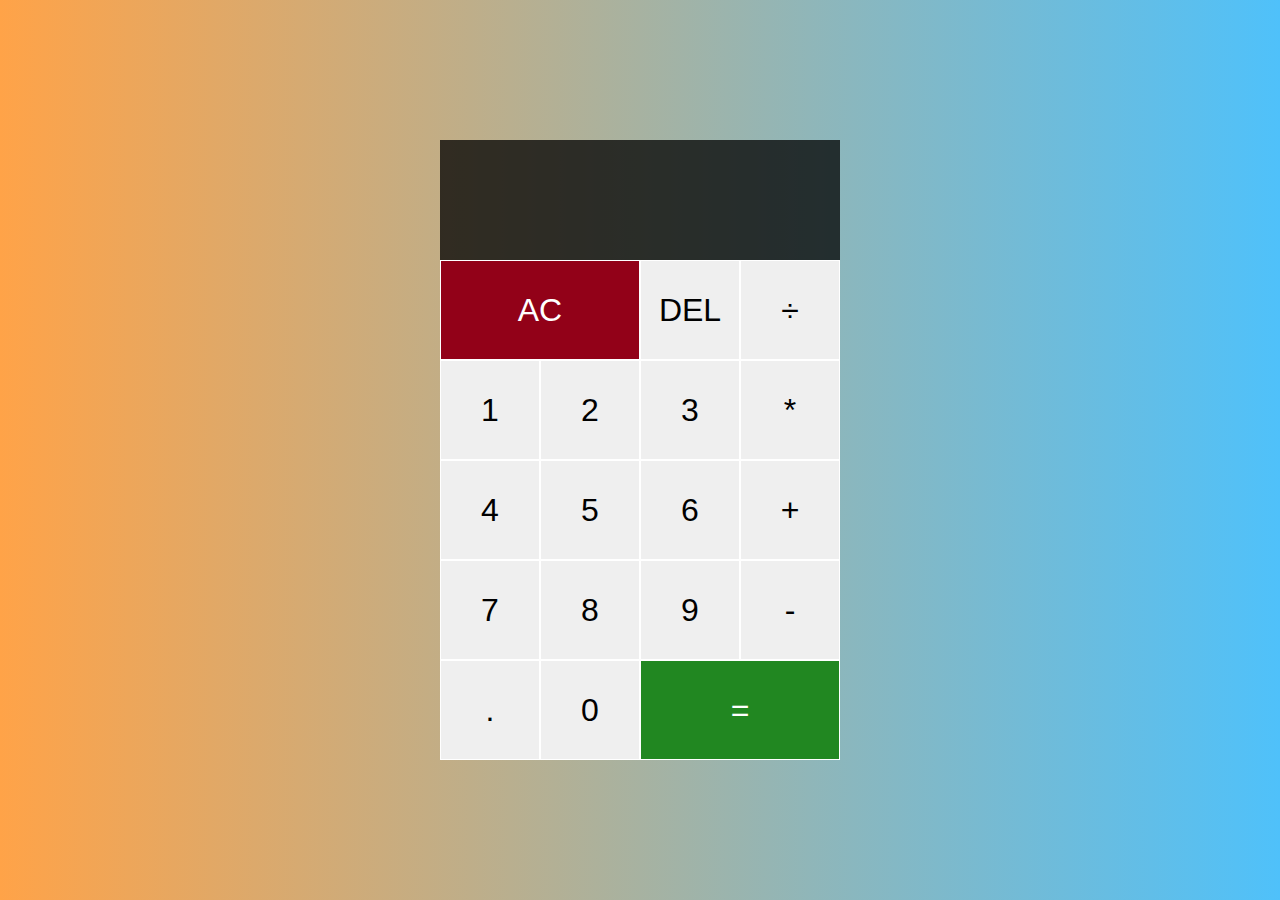
<file: apps/calculator.html>
<!DOCTYPE html>
<html lang="en">
<head>
    <meta charset="UTF-8">
    <meta http-equiv="X-UA-Compatible" content="IE=edge">
    <meta name="viewport" content="width=device-width, initial-scale=1.0">
    <title> Calculator App </title>
    <link href="/src/css/calculator.css" rel="stylesheet">
    <script src="/src/js/calculator.js" defer></script>
</head>
<body>
    <!-- <h1> Calculator App </h1> -->
    <div class="calculator-grid">
        <div class="output">
            <div data-previous-operand class="previous-operand"></div>
            <div data-current-operand class="current-operand"></div>
        </div>
        <button data-all-clear class="clear">AC</button>
        <button data-delete>DEL</button>
        <button data-operation>÷</button>
        <button data-number>1</button>
        <button data-number>2</button>
        <button data-number>3</button>
        <button data-operation>*</button>
        <button data-number>4</button>
        <button data-number>5</button>
        <button data-number>6</button>
        <button data-operation>+</button>
        <button data-number>7</button>
        <button data-number>8</button>
        <button data-number>9</button>
        <button data-operation>-</button>
        <button data-number>.</button>
        <button data-number>0</button>
        <button data-equals class="equal">=</button>
    
    </div>
    
</body>
</html>
</file>
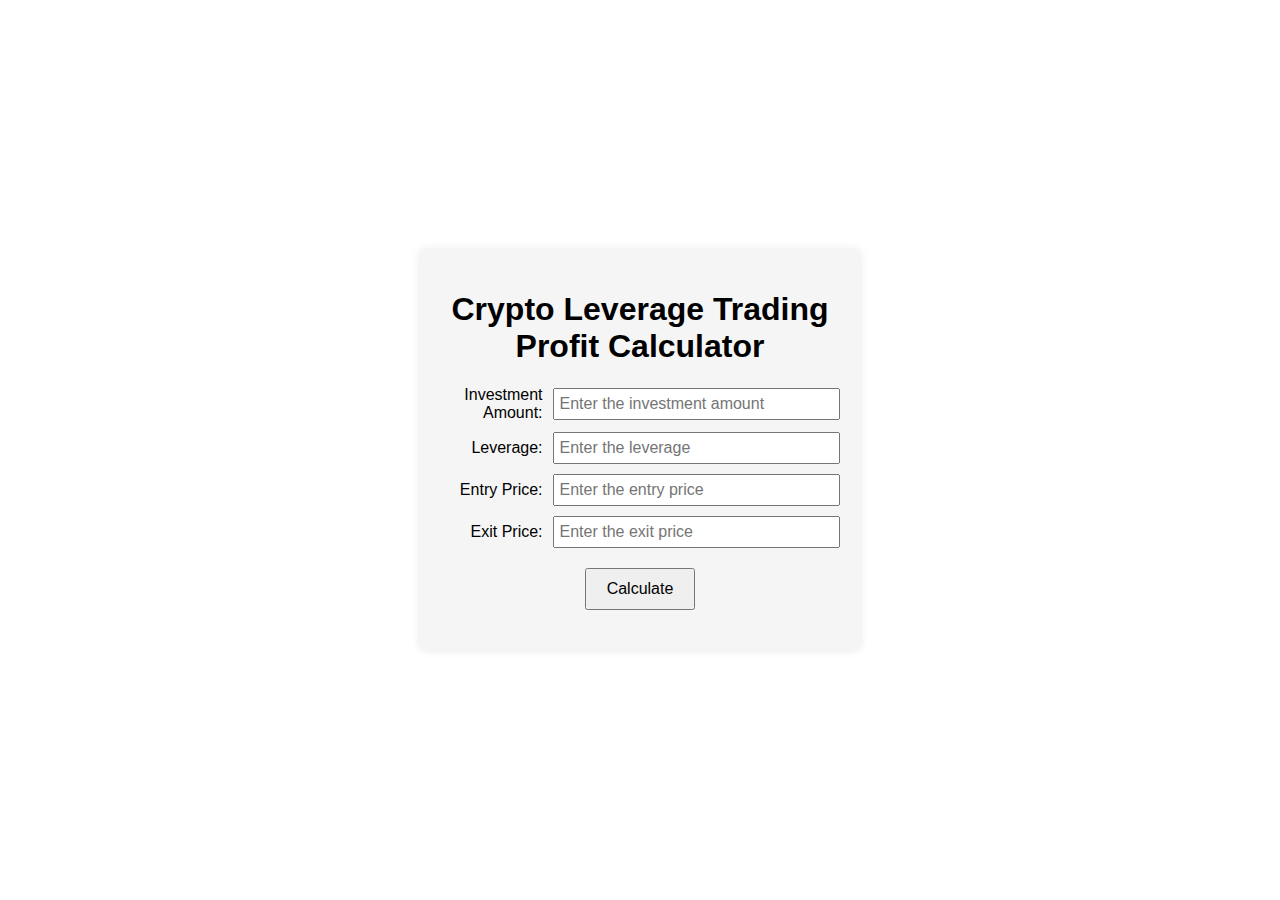
<file: apps/cryptoLeverageTradingProfitCalculator.html>
<!DOCTYPE html>
<html lang="en">

<head>
    <meta charset="UTF-8">
    <meta http-equiv="X-UA-Compatible" content="IE=edge">
    <meta name="viewport" content="width=device-width, initial-scale=1.0">
    <title>Crypto Leverage Trading Profit Calculator</title>
    <link href="/src/css/cryptoLeverageTradingProfitCalculator.css" rel="stylesheet">
    <script src="/src/js/cryptoLeverageTradingProfitCalculator.js" defer></script>
</head>

<body>
    <div class="calculator">
        <h1>Crypto Leverage Trading Profit Calculator</h1>
        <form>
            <div class="form-group">
                <label class="label" for="investment">Investment Amount:</label>
                <input type="number" id="investment" placeholder="Enter the investment amount">
            </div>
            <div class="form-group">
                <label class="label" for="leverage">Leverage:</label>
                <input type="number" id="leverage" placeholder="Enter the leverage">
            </div>
            <div class="form-group">
                <label class="label" for="entryPrice">Entry Price:</label>
                <input type="number" id="entryPrice" placeholder="Enter the entry price">
            </div>
            <div class="form-group">
                <label class="label" for="exitPrice">Exit Price:</label>
                <input type="number" id="exitPrice" placeholder="Enter the exit price">
            </div>
        </form>
        <div class="button-container">
            <button onclick="calculate()">Calculate</button>
        </div>
        <div id="percentageChange"></div>
        <div id="profits"></div>
        <div id="error"></div>
    </div>

</body>

</html>
</file>
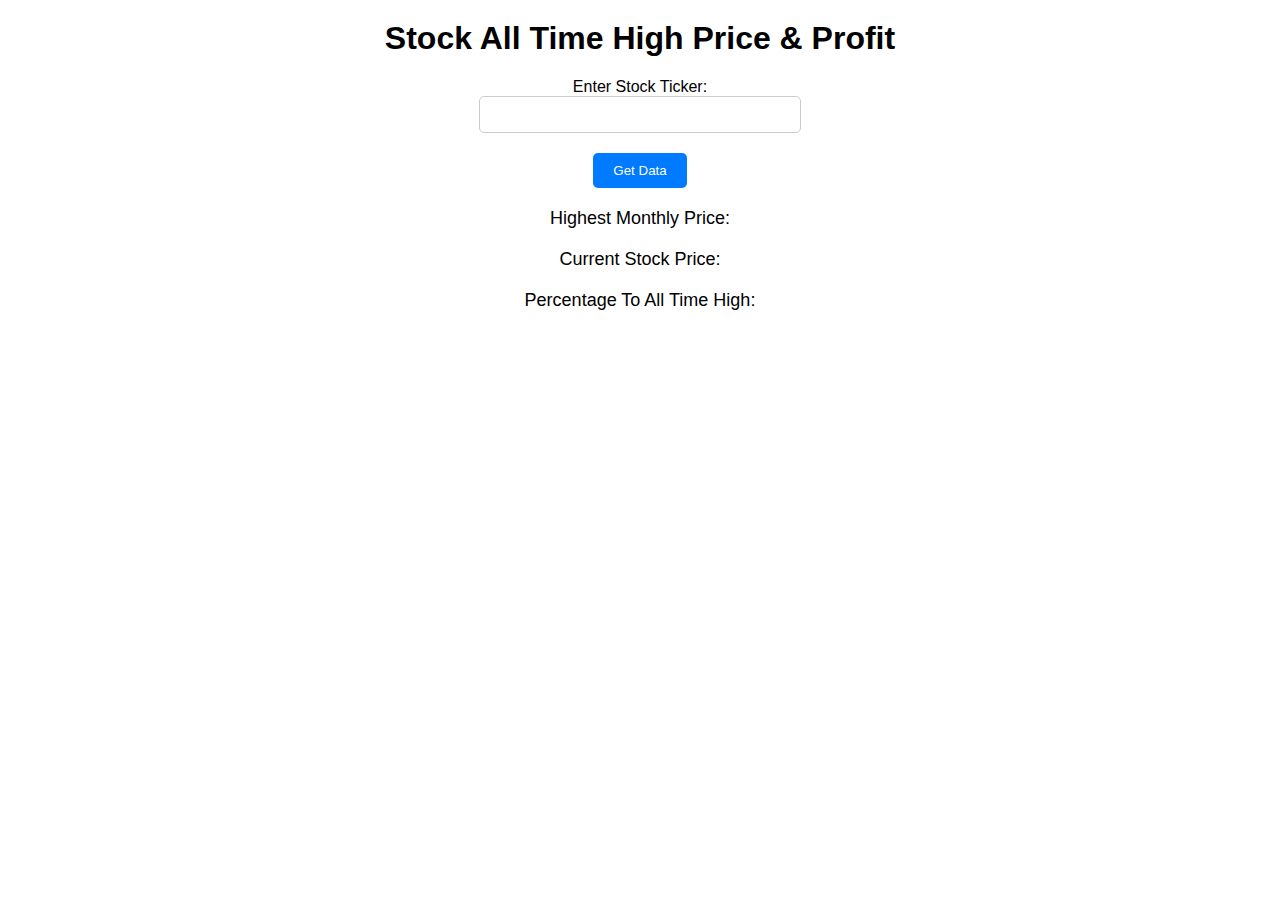
<file: apps/stockATHPriceChecker.html>
<!DOCTYPE html>
<html>
<head>
    <title>Stock All Time High Price & Profit</title>
    <link href="/src/css/stockATHPriceChecker.css" rel="stylesheet">
</head>
<body>
    <h1>Stock All Time High Price & Profit</h1>
    <label for="ticker">Enter Stock Ticker:</label>
    <input type="text" id="ticker">
    <button onclick="getStockData()">Get Data</button>
    
    <p>Highest Monthly Price:</p>
    <p id="highestPrice"></p>
    
    <p>Current Stock Price:</p>
    <p id="currentPrice"></p>
    
    <p>Percentage To All Time High:</p>
    <p id="percentageToAllTimeHigh"></p>

    <script>
        function getStockData() {
            const ticker = document.getElementById("ticker").value.toUpperCase();
            const apiKey = 'cka8ta1r01qpia5h1cogcka8ta1r01qpia5h1cp0';
            
            // Fetch historical monthly prices for the number of years provided
            fetch(`https://finnhub.io/api/v1/stock/candle?symbol=${ticker}&resolution=M&from=${getDateOfTheNumberOfYearsAgoFromToday(10)}&to=${getCurrentDate()}&token=${apiKey}`)
            .then(response => response.json())
            .then(data => {
                const highestPrice = Math.max(...data.h);
                document.getElementById("highestPrice").innerText = `$${highestPrice.toFixed(2)}`;
                
                // Fetch current stock price
                fetch(`https://finnhub.io/api/v1/quote?symbol=${ticker}&token=${apiKey}`)
                .then(response => response.json())
                .then(currentData => {
                    const currentPrice = currentData.c;
                    document.getElementById("currentPrice").innerText = `$${currentPrice.toFixed(2)}`;
                    
                    // Calculate percentage to all time high
                    const percentageToAllTimeHigh = ((highestPrice - currentPrice) / currentPrice) * 100;
                    document.getElementById("percentageToAllTimeHigh").innerText = `${percentageToAllTimeHigh.toFixed(2)}%`;
                })
                .catch(error => {
                    console.error("Error fetching current stock price:", error);
                });
            })
            .catch(error => {
                console.error("Error fetching historical stock data:", error);
            });
        }

        // Function to get the date of the number years ago from today.
        function getDateOfTheNumberOfYearsAgoFromToday(yearsAgo) {
            const currentDate = new Date();
            currentDate.setFullYear(currentDate.getFullYear() - yearsAgo);
            return Math.floor(currentDate / 1000); // Convert to Unix timestamp
        }

        // Function to get the current date in Unix timestamp
        function getCurrentDate() {
            return Math.floor(Date.now() / 1000); // Convert to Unix timestamp
        }
    </script>
</body>
</html>
</file>
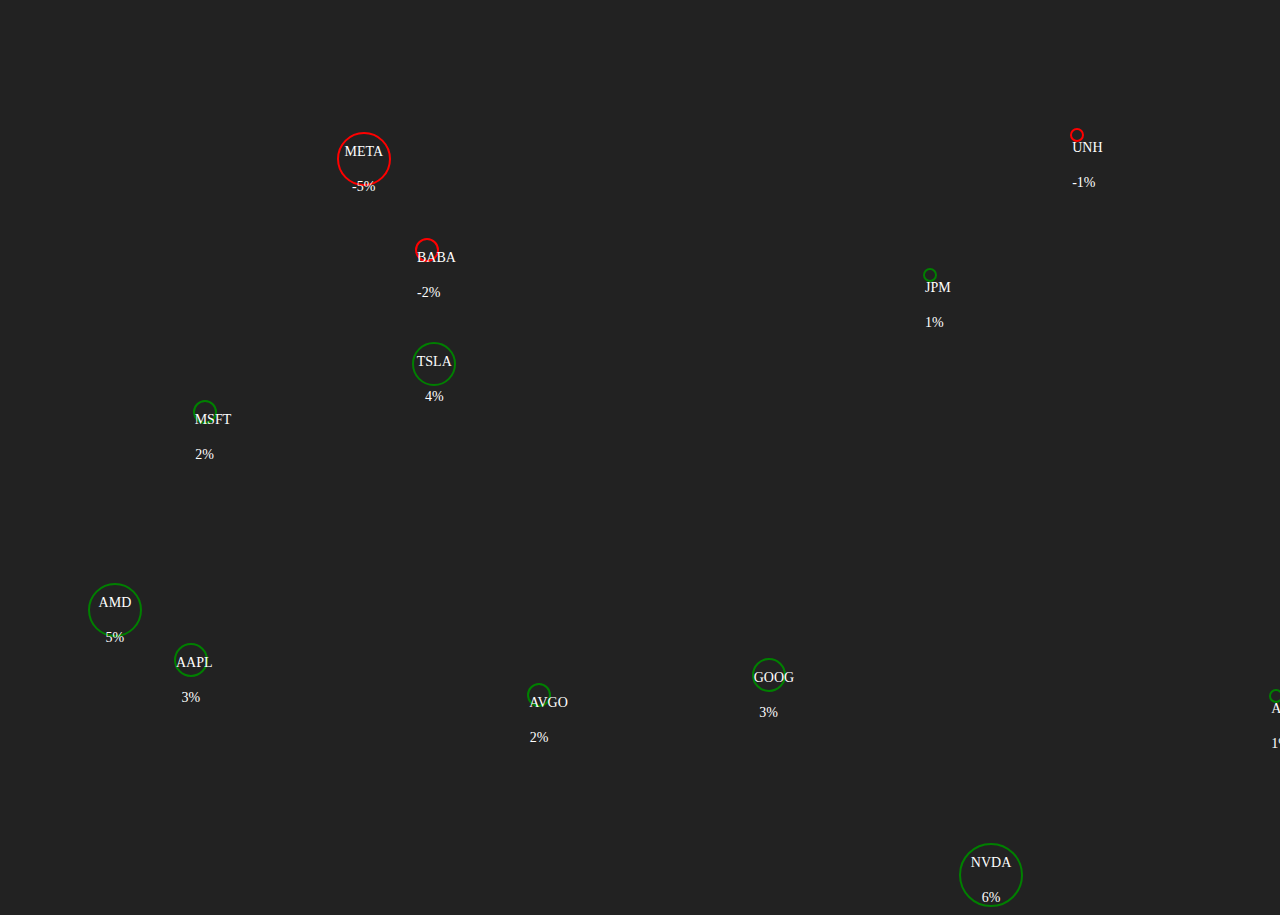
<file: apps/stockBubbles_Test.html>
<!DOCTYPE html>
<html lang="en">
<head>
<meta charset="UTF-8">
<meta name="viewport" content="width=device-width, initial-scale=1.0">
<style>
  body {
    margin: 0;
    padding: 0;
    background-color: #222222;
    overflow: hidden;
  }

  .circle {
    position: absolute;
    border-radius: 50%;
    color: white;
    text-align: center;
    line-height: 2.5;
    font-size: 14px;
  }
</style>
<title>Stock Ticker App</title>
</head>
<body>
<script>

  const data = [
    { name: 'Apple', ticker: "AAPL", change: 3 },
    { name: 'Microsoft', ticker: "MSFT", change: 2 },
    { name: 'Google', ticker: "GOOG", change: 3 },
    { name: 'Amazon', ticker: "AMZN", change: 1 },
    { name: 'Nvidia', ticker: "NVDA", change: 6 },
    { name: 'Tesla', ticker: "TSLA", change: 4 },
    { name: 'Facebook', ticker: "META", change: -5 },
    { name: 'United Health Group', ticker: "UNH", change: -1 },
    { name: 'JP Morgan', ticker: "JPM", change: 1 },
    { name: 'Broadcom', ticker: "AVGO", change: 2 },
    { name: 'Alibaba', ticker: "BABA", change: -2 },
    { name: 'AMD', ticker: "AMD", change: 5 },
  ];

  const speed = 0.5; // Adjust the speed of the moving circle

  const circles = [];

  data.forEach(stock => {
    const circle = document.createElement("div");
    circle.className = "circle";
    circle.innerText = `${stock.ticker}\n${stock.change}%`;
    circle.style.border = stock.change >= 0 ? "2px solid green" : "2px solid red";
    const size = Math.abs(stock.change) * 10; // Adjust circle size
    circle.style.width = size + "px";
    circle.style.height = size + "px";
    circle.style.top = Math.random() * window.innerHeight + "px";
    circle.style.left = Math.random() * window.innerWidth + "px";
    document.body.appendChild(circle);
    circles.push({ element: circle, x: 1, y: 1 });
  });

  function updateCircles() {
    circles.forEach(circle => {
      const rect = circle.element.getBoundingClientRect();
      const dx = circle.x * speed;
      const dy = circle.y * speed;

      // Bounce off window borders
      if (rect.left + dx <= 0 || rect.right + dx >= window.innerWidth) {
        circle.x *= -1;
      }
      if (rect.top + dy <= 0 || rect.bottom + dy >= window.innerHeight) {
        circle.y *= -1;
      }

      // Bounce off other circles
      circles.forEach(otherCircle => {
        if (otherCircle !== circle) {
          const otherRect = otherCircle.element.getBoundingClientRect();
          if (
            rect.left + dx < otherRect.right &&
            rect.right + dx > otherRect.left &&
            rect.top + dy < otherRect.bottom &&
            rect.bottom + dy > otherRect.top
          ) {
            circle.x *= -1;
            circle.y *= -1;
          }
        }
      });

      circle.element.style.top = rect.top + dy + "px";
      circle.element.style.left = rect.left + dx + "px";
    });

    requestAnimationFrame(updateCircles);
  }

  updateCircles();
  
</script>
</body>
</html>
</file>
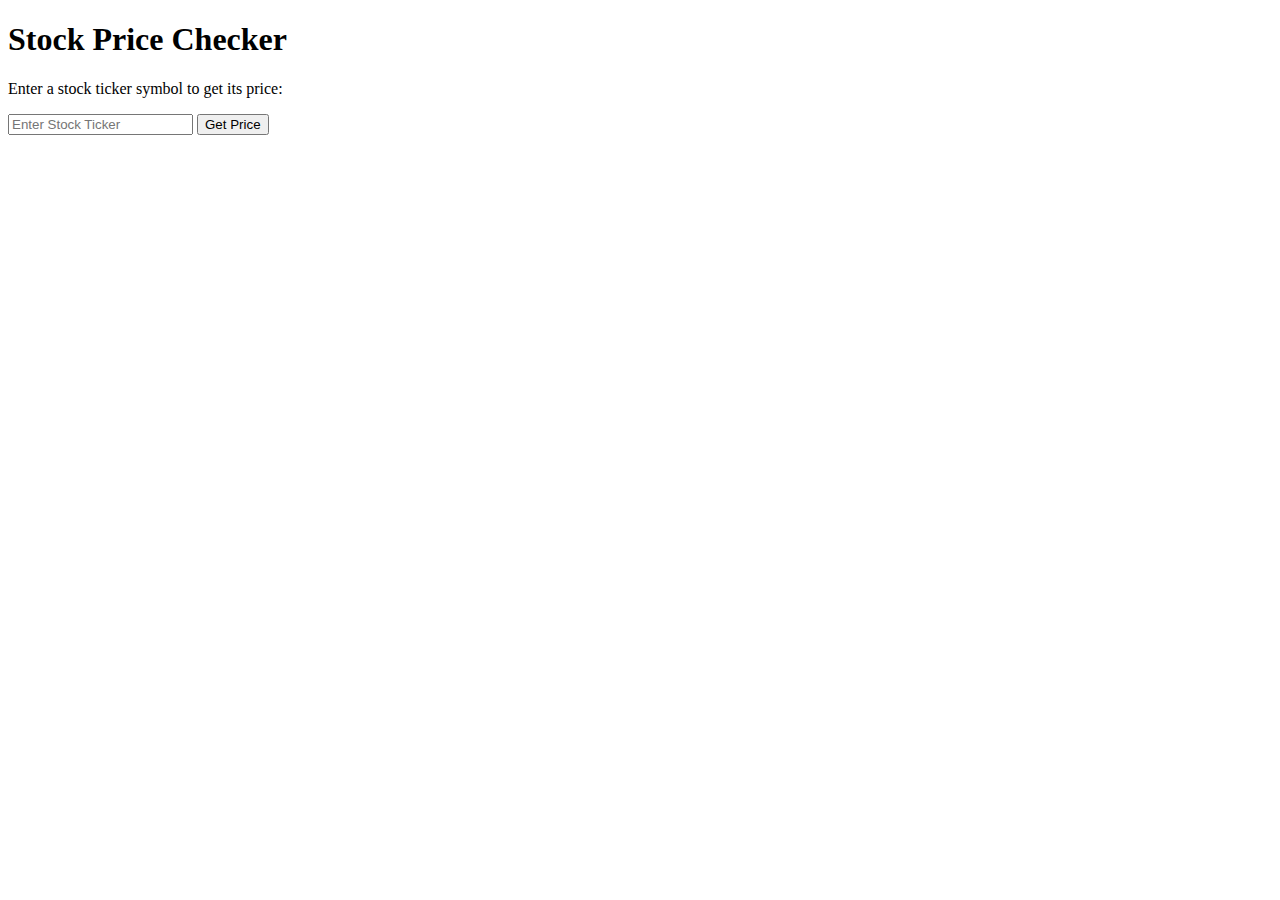
<file: apps/stockPrices.html>
<!DOCTYPE html>
<html lang="en">
<head>
    <meta charset="UTF-8">
    <meta name="viewport" content="width=device-width, initial-scale=1.0">
    <title>Stock Price Checker</title>
</head>
<body>
    <h1>Stock Price Checker</h1>
    <p>Enter a stock ticker symbol to get its price:</p>
    <input type="text" id="tickerInput" placeholder="Enter Stock Ticker">
    <button onclick="getStockPrice()">Get Price</button>
    <p id="priceDisplay"></p>

    <script>
        function getStockPrice() {
            const apiKey = 'YOUR_API_KEY'; // Replace with your Alpha Vantage API key
            const ticker = document.getElementById('tickerInput').value;

            if (!ticker) {
                alert('Please enter a stock ticker symbol.');
                return;
            }

            // Make a request to the Alpha Vantage API
            fetch(`https://www.alphavantage.co/query?function=TIME_SERIES_INTRADAY&symbol=${ticker}&interval=1min&apikey=${apiKey}`)
                .then(response => response.json())
                .then(data => {
                    // Check if the API returned an error message
                    if (data['Error Message']) {
                        alert('Invalid stock ticker symbol. Please try again.');
                        return;
                    }

                    // Extract the latest price
                    const timeSeries = data['Time Series (1min)'];
                    const latestTime = Object.keys(timeSeries)[0];
                    const latestPrice = timeSeries[latestTime]['1. open'];

                    // Display the price on the web page
                    document.getElementById('priceDisplay').textContent = `Latest Price for ${ticker}: $${latestPrice}`;
                })
                .catch(error => {
                    console.error('Error:', error);
                    alert('An error occurred while fetching data. Please try again later.');
                });
        }
    </script>
</body>
</html>
</file>
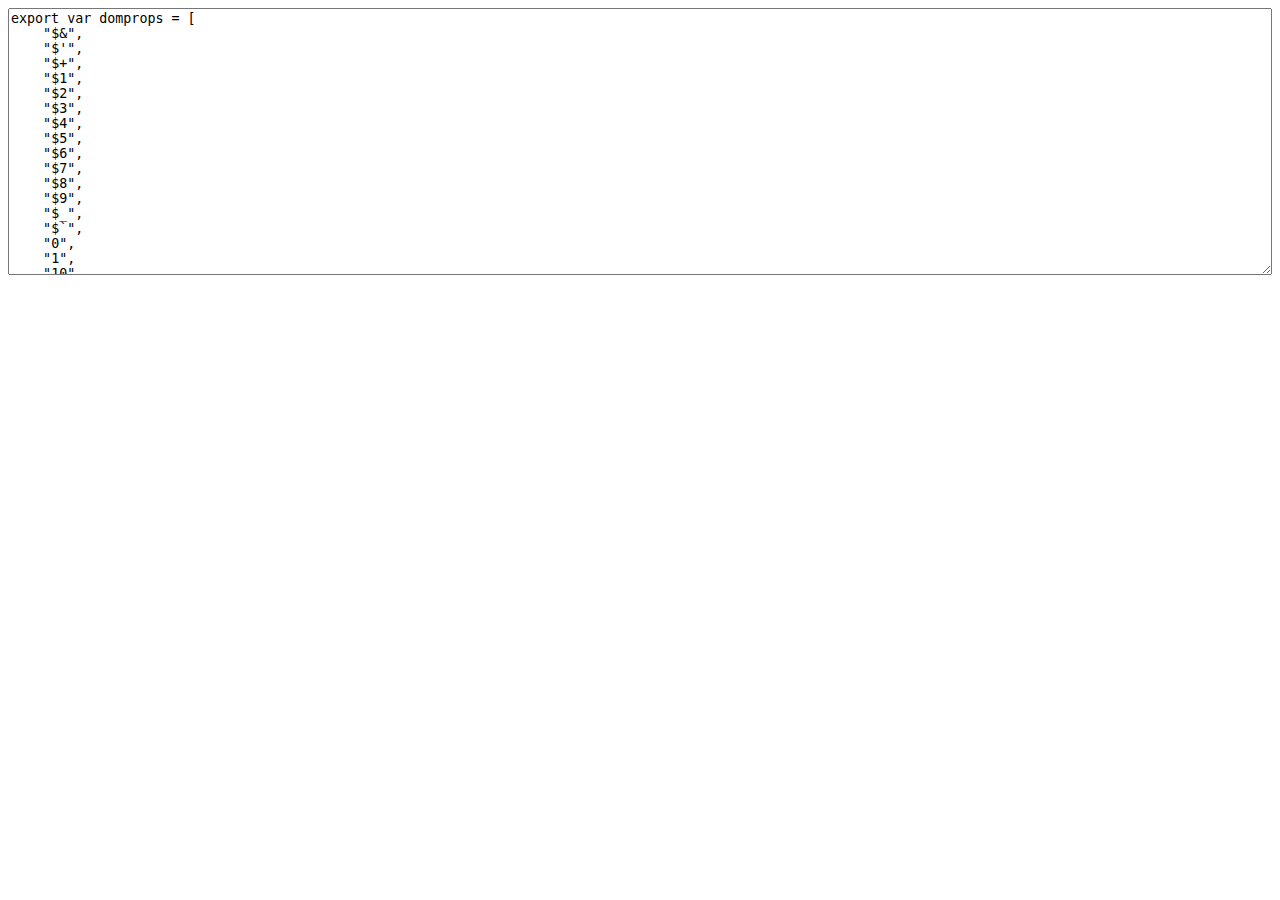
<file: node_modules/terser/tools/props.html>
<html>
  <head>
  </head>
  <body>
    <script>(function(){
      var props = {};

      function addObject(obj) {
        if (obj == null) return;
        try {
          Object.getOwnPropertyNames(obj).forEach(add);
        } catch(ex) {}
        if (obj.prototype) {
          Object.getOwnPropertyNames(obj.prototype).forEach(add);
        }
        if (typeof obj == "function") {
          try {
            Object.getOwnPropertyNames(new obj).forEach(add);
          } catch(ex) {}
        }
      }

      function add(name) {
        props[name] = true;
      }

      Object.getOwnPropertyNames(window).forEach(function(thing){
        addObject(window[thing]);
      });

      try {
        addObject(new Event("click"));
        addObject(new Event("contextmenu"));
        addObject(new Event("mouseup"));
        addObject(new Event("mousedown"));
        addObject(new Event("keydown"));
        addObject(new Event("keypress"));
        addObject(new Event("keyup"));
      } catch(ex) {}

      var ta = document.createElement("textarea");
      ta.style.width = "100%";
      ta.style.height = "20em";
      ta.style.boxSizing = "border-box";
      ta.value = 'export var domprops = ' + JSON.stringify(Object.keys(props).sort(cmp), null, 4);
      document.body.appendChild(ta);

      function cmp(a, b) {
        a = a.toLowerCase();
        b = b.toLowerCase();
        return a < b ? -1 : a > b ? 1 : 0;
      }
    })();</script>
  </body>
</html>
</file>
<file: src/css/calculator.css>
*, *::before, *::after {
    box-sizing: border-box;
    font-family: Gotham Rounded, sans-serif;
    font-weight: normal;
}

h1 {  
  text-align: center;  
  padding: 23px;  
  background-color: #218721;  
  color: white;  
}  

body {
  margin: 0;
  padding: 0;
  background: linear-gradient(to right, #FFA348, #4FC1FA);
}

.calculator-grid {
  display: grid;
  justify-content: center;
  align-content: center;
  min-height: 100vh;
  grid-template-columns: repeat(4, 100px);
  grid-template-rows: minmax(120px, auto) repeat(5, 100px);
}

.calculator-grid > button {
  cursor: pointer;
  font-size: 2rem;
  border: 1px, solid #FFFFFF;
  outline: none;
  background-color: rbga(255, 255, 255, 0.75);
}

.calculator-grid > button:hover {
  background-color: #a9a9a9;
}

.clear {
  grid-column: span 2;
  color: #ffffff;
  background-color: #920118;
}

.equal {
  grid-column: span 2;
  color: #ffffff;
  background-color: #218721;
}

.output{
  grid-column: 1 / -1;
  background-color: rgba(0, 0, 0, 0.75);
  display: flex;
  align-items: flex-end;
  justify-content: space-around;
  flex-direction: column;
  padding: 10px;
  word-wrap: break-word;
  word-break: break-all;
}

.output .previous-operand{
  color: rgba(255,255, 255, 0.75);
  font-size: 1.5rem;
}

.output .current-operand{
  color: white;
  font-size: 2.5rem;
}
</file>
<file: src/css/cryptoLeverageTradingProfitCalculator.css>
body {
    font-family: Arial, sans-serif;
    display: flex;
    align-items: center;
    justify-content: center;
    height: 100vh;
    margin: 0;
}

.calculator {
    width: 400px;
    padding: 20px;
    background-color: #f5f5f5;
    border-radius: 5px;
    box-shadow: 0 0 10px rgba(0, 0, 0, 0.1);
    text-align: center;
}

.form-group {
    display: flex;
    align-items: center;
    margin-bottom: 10px;
}

.label {
    width: 150px;
    text-align: right;
    margin-right: 10px;
}

input[type="number"] {
    width: 100%;
    padding: 5px;
    font-size: 16px;
}

.button-container {
    display: flex;
    justify-content: center;
    margin-top: 20px;
}

button {
    padding: 10px 20px;
    font-size: 16px;
}

#percentageChange {
    margin-top: 20px;
    font-size: 16px;
}

#profits {
    margin-top: 20px;
    font-size: 20px;
    font-weight: bold;
}

.profit-item {
    margin-bottom: 5px;
}

.error-message {
    color: red;
}
</file>
<file: src/css/stockATHPriceChecker.css>
body {
    font-family: Arial, sans-serif;
    text-align: center;
    margin: 0;
    padding: 0;
}

h1 {
    margin-top: 20px;
}

label {
    display: block;
    margin-top: 20px;
}

input[type="text"] {
    width: 100%;
    max-width: 300px;
    padding: 10px;
    margin: 0 auto;
    border: 1px solid #ccc;
    border-radius: 5px;
}

button {
    display: block;
    margin: 20px auto;
    padding: 10px 20px;
    background-color: #007bff;
    color: #fff;
    border: none;
    border-radius: 5px;
    cursor: pointer;
}

button:hover {
    background-color: #0056b3;
}

p {
    margin: 20px 0;
    font-size: 18px;
}
</file>
